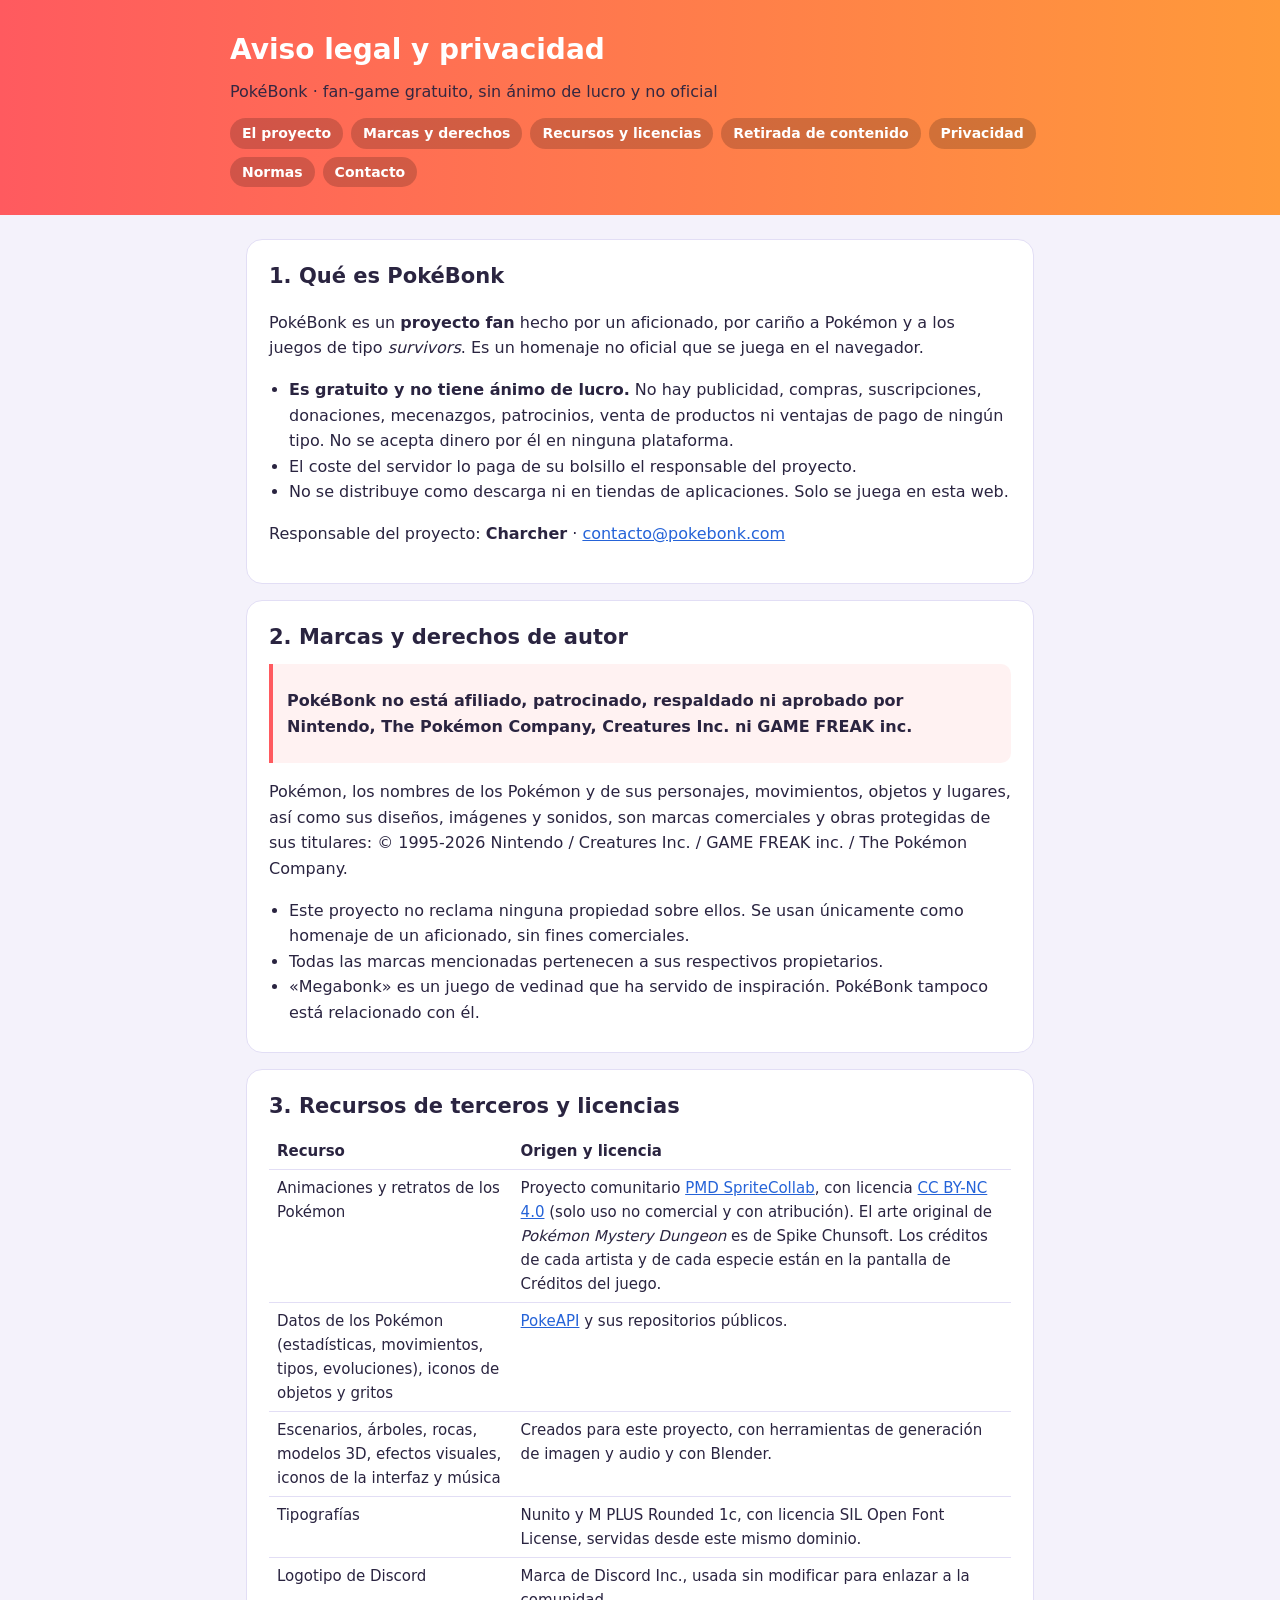
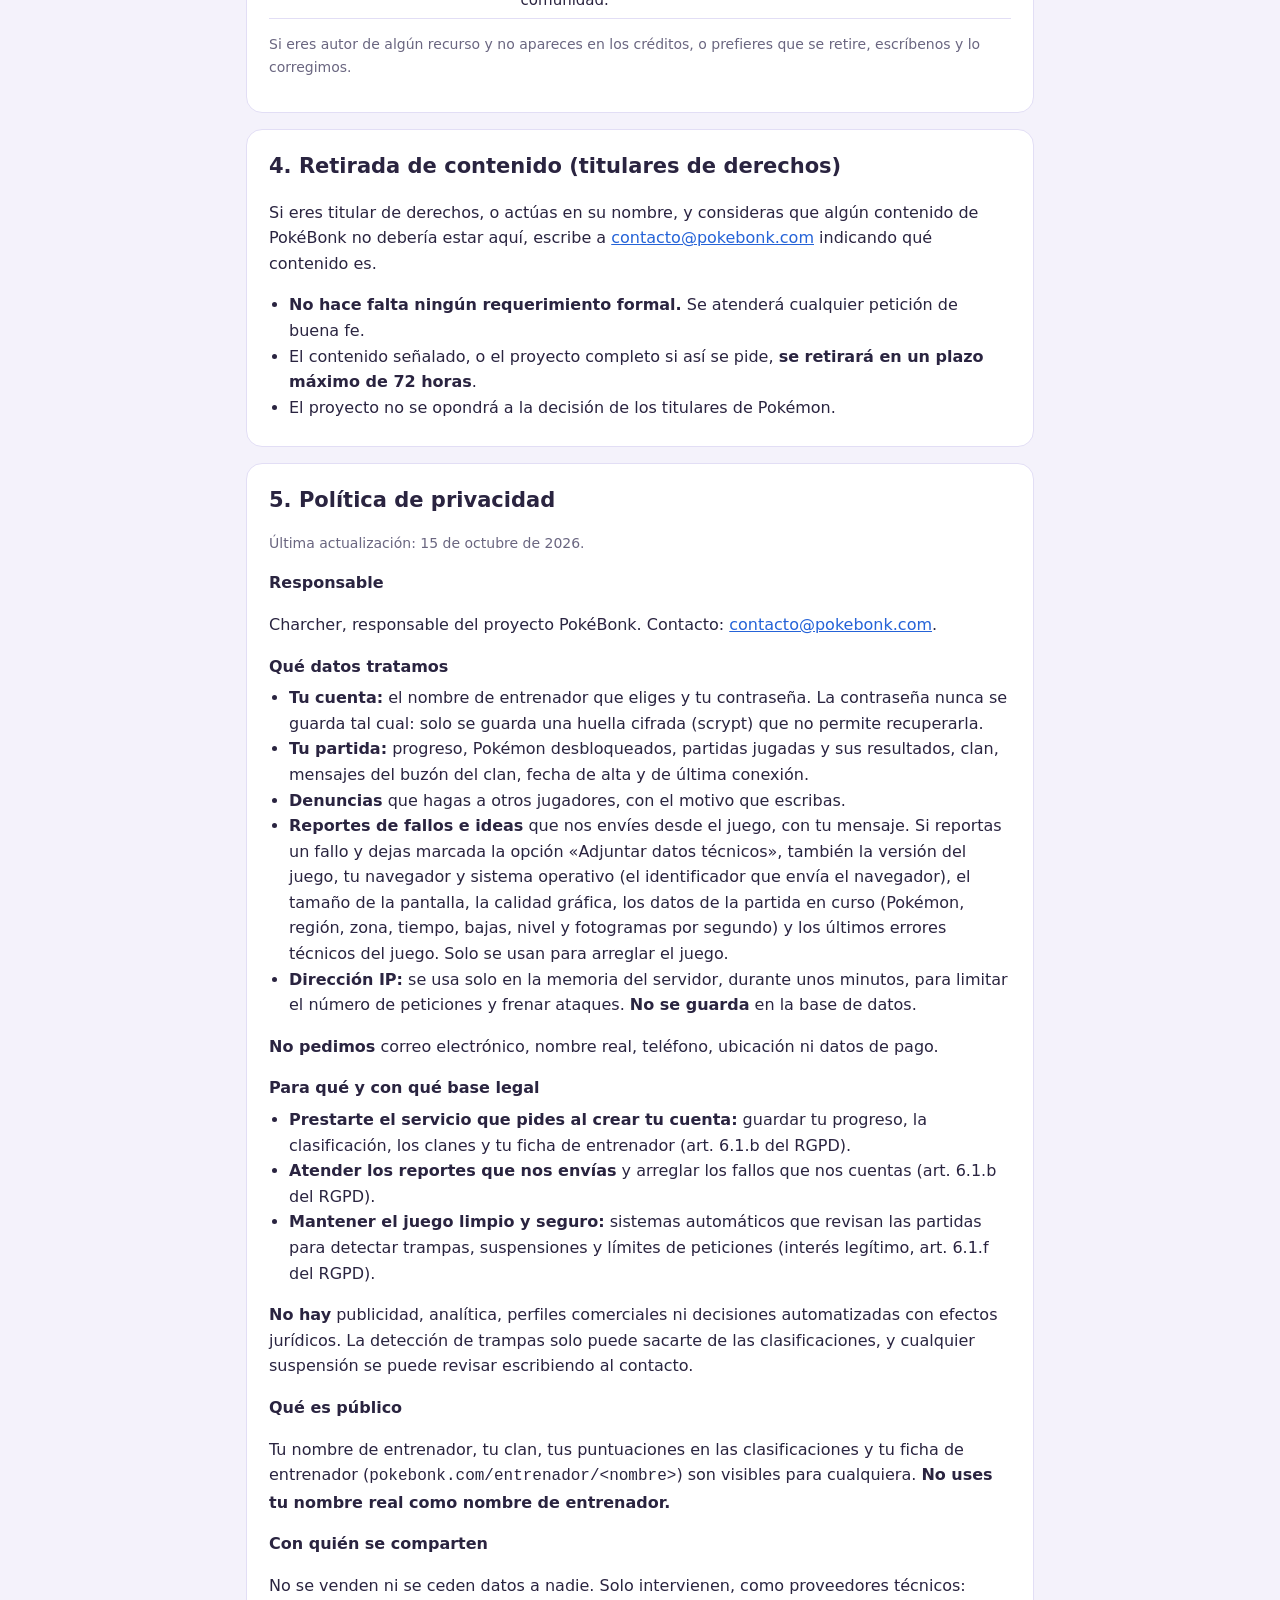
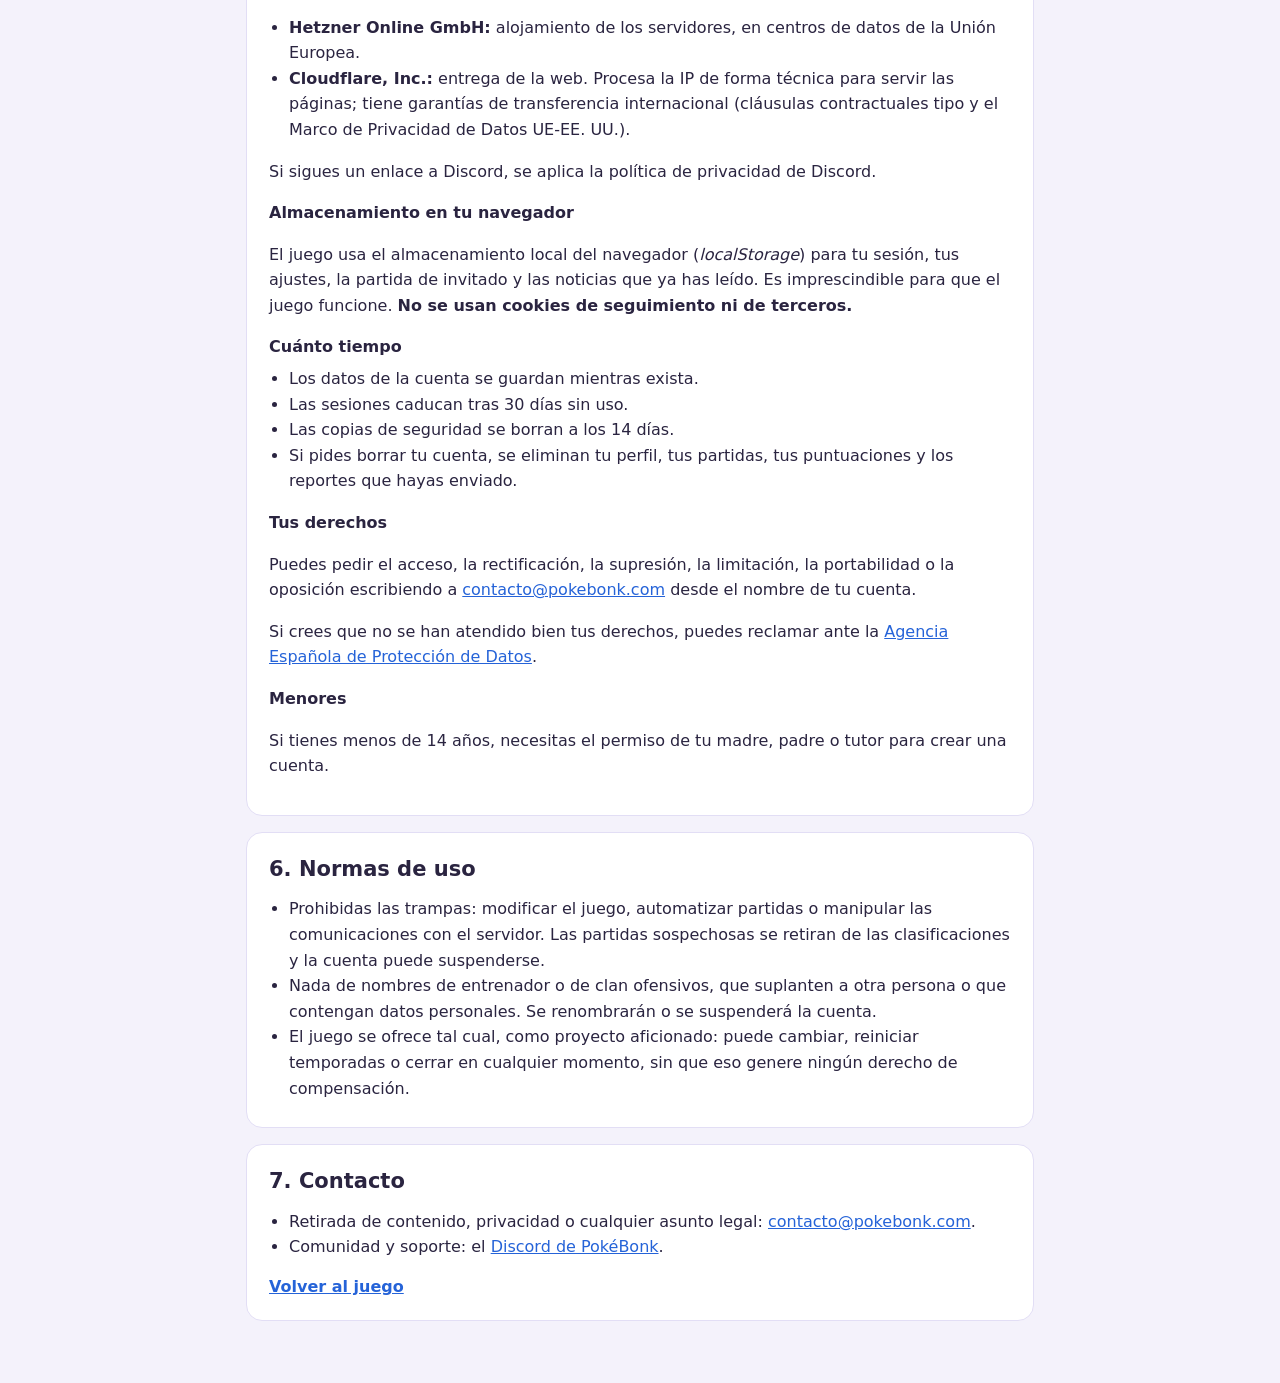
<file: legal.html>
<!doctype html>
<html lang="es">
<head>
<meta charset="utf-8" />
<meta name="viewport" content="width=device-width, initial-scale=1" />
<title>Aviso legal y privacidad · PokéBonk</title>
<meta name="description" content="Aviso legal, propiedad intelectual, retirada de contenido y política de privacidad de PokéBonk, fan-game gratuito y sin ánimo de lucro." />
<link rel="canonical" href="https://pokebonk.com/legal" />
<link rel="icon" href="/favicon.ico" sizes="48x48" />
<link rel="apple-touch-icon" href="/icons/apple-touch-icon.png" />
<meta property="og:type" content="website" />
<meta property="og:site_name" content="PokéBonk" />
<meta property="og:title" content="Aviso legal y privacidad · PokéBonk" />
<meta property="og:description" content="Aviso legal, propiedad intelectual, retirada de contenido y política de privacidad de PokéBonk, fan-game gratuito y sin ánimo de lucro." />
<meta property="og:url" content="https://pokebonk.com/legal" />
<meta property="og:image" content="https://pokebonk.com/social/card-es.jpg" />
<meta property="og:locale" content="es_ES" />
<meta name="twitter:card" content="summary_large_image" />
<style>
  :root { --ink: #2a2440; --muted: #6a6680; --line: #e2def5; --bg: #f4f2fb; --card: #ffffff; --accent: #ff5a5f; --blue: #2563d8; }
  @media (prefers-color-scheme: dark) { :root { --ink: #ecebf5; --muted: #a9a6c0; --line: #3a3558; --bg: #1a1630; --card: #241f3d; --accent: #ff7a7f; --blue: #7aa8ff; } }
  * { box-sizing: border-box; }
  body { margin: 0; background: var(--bg); color: var(--ink); font: 16px/1.6 system-ui, -apple-system, 'Segoe UI', Roboto, sans-serif; }
  header { background: linear-gradient(90deg, #ff5a5f, #ff9a3a); color: #fff; padding: 28px 16px; }
  header div, main { max-width: 820px; margin: 0 auto; }
  header h1 { margin: 0; font-size: 28px; }
  header p { margin: 6px 0 0; opacity: .95; }
  nav { display: flex; flex-wrap: wrap; gap: 8px; margin-top: 14px; }
  nav a { color: #fff; background: rgba(0,0,0,.18); padding: 4px 12px; border-radius: 999px; text-decoration: none; font-size: 14px; font-weight: 600; }
  main { padding: 24px 16px 48px; }
  section { background: var(--card); border: 1px solid var(--line); border-radius: 16px; padding: 20px 22px; margin-bottom: 16px; }
  h2 { margin: 0 0 10px; font-size: 21px; }
  h3 { margin: 16px 0 6px; font-size: 16px; }
  p, li { color: var(--ink); }
  ul { padding-left: 20px; margin: 6px 0; }
  a { color: var(--blue); }
  .muted { color: var(--muted); font-size: 14px; }
  .box { border-left: 4px solid var(--accent); padding: 8px 14px; background: rgba(255,90,95,.08); border-radius: 0 10px 10px 0; }
  table { width: 100%; border-collapse: collapse; font-size: 15px; }
  td, th { text-align: left; padding: 6px 8px; border-bottom: 1px solid var(--line); vertical-align: top; }
  .back { display: inline-block; margin-top: 8px; font-weight: 600; }
</style>
</head>
<body>
<header><div>
  <h1>Aviso legal y privacidad</h1>
  <p>PokéBonk · fan-game gratuito, sin ánimo de lucro y no oficial</p>
  <nav>
    <a href="#proyecto">El proyecto</a><a href="#marcas">Marcas y derechos</a><a href="#licencias">Recursos y licencias</a>
    <a href="#retirada">Retirada de contenido</a><a href="#privacidad">Privacidad</a><a href="#normas">Normas</a><a href="#contacto">Contacto</a>
  </nav>
</div></header>
<main>

<section id="proyecto">
  <h2>1. Qué es PokéBonk</h2>
  <p>PokéBonk es un <b>proyecto fan</b> hecho por un aficionado, por cariño a Pokémon y a los juegos de tipo <i>survivors</i>. Es un homenaje no oficial que se juega en el navegador.</p>
  <ul>
    <li><b>Es gratuito y no tiene ánimo de lucro.</b> No hay publicidad, compras, suscripciones, donaciones, mecenazgos, patrocinios, venta de productos ni ventajas de pago de ningún tipo. No se acepta dinero por él en ninguna plataforma.</li>
    <li>El coste del servidor lo paga de su bolsillo el responsable del proyecto.</li>
    <li>No se distribuye como descarga ni en tiendas de aplicaciones. Solo se juega en esta web.</li>
  </ul>
  <p>Responsable del proyecto: <b>Charcher</b> · <a href="/cdn-cgi/l/email-protection#fb9894958f9a988f94bb8b94909e99949590d5989496"><span class="__cf_email__" data-cfemail="03606c6d776260776c43736c6866616c6d682d606c6e">[email&#160;protected]</span></a></p>
</section>

<section id="marcas">
  <h2>2. Marcas y derechos de autor</h2>
  <div class="box">
    <p><b>PokéBonk no está afiliado, patrocinado, respaldado ni aprobado por Nintendo, The Pokémon Company, Creatures Inc. ni GAME FREAK inc.</b></p>
  </div>
  <p>Pokémon, los nombres de los Pokémon y de sus personajes, movimientos, objetos y lugares, así como sus diseños, imágenes y sonidos, son marcas comerciales y obras protegidas de sus titulares: © 1995-2026 Nintendo / Creatures Inc. / GAME FREAK inc. / The Pokémon Company.</p>
  <ul>
    <li>Este proyecto no reclama ninguna propiedad sobre ellos. Se usan únicamente como homenaje de un aficionado, sin fines comerciales.</li>
    <li>Todas las marcas mencionadas pertenecen a sus respectivos propietarios.</li>
    <li>«Megabonk» es un juego de vedinad que ha servido de inspiración. PokéBonk tampoco está relacionado con él.</li>
  </ul>
</section>

<section id="licencias">
  <h2>3. Recursos de terceros y licencias</h2>
  <table>
    <tr><th>Recurso</th><th>Origen y licencia</th></tr>
    <tr><td>Animaciones y retratos de los Pokémon</td><td>Proyecto comunitario <a href="https://github.com/PMDCollab/SpriteCollab" rel="noopener">PMD SpriteCollab</a>, con licencia <a href="https://creativecommons.org/licenses/by-nc/4.0/deed.es" rel="noopener">CC BY-NC 4.0</a> (solo uso no comercial y con atribución). El arte original de <i>Pokémon Mystery Dungeon</i> es de Spike Chunsoft. Los créditos de cada artista y de cada especie están en la pantalla de Créditos del juego.</td></tr>
    <tr><td>Datos de los Pokémon (estadísticas, movimientos, tipos, evoluciones), iconos de objetos y gritos</td><td><a href="https://pokeapi.co" rel="noopener">PokeAPI</a> y sus repositorios públicos.</td></tr>
    <tr><td>Escenarios, árboles, rocas, modelos 3D, efectos visuales, iconos de la interfaz y música</td><td>Creados para este proyecto, con herramientas de generación de imagen y audio y con Blender.</td></tr>
    <tr><td>Tipografías</td><td>Nunito y M PLUS Rounded 1c, con licencia SIL Open Font License, servidas desde este mismo dominio.</td></tr>
    <tr><td>Logotipo de Discord</td><td>Marca de Discord Inc., usada sin modificar para enlazar a la comunidad.</td></tr>
  </table>
  <p class="muted">Si eres autor de algún recurso y no apareces en los créditos, o prefieres que se retire, escríbenos y lo corregimos.</p>
</section>

<section id="retirada">
  <h2>4. Retirada de contenido (titulares de derechos)</h2>
  <p>Si eres titular de derechos, o actúas en su nombre, y consideras que algún contenido de PokéBonk no debería estar aquí, escribe a <a href="/cdn-cgi/l/email-protection#7615191802171502193606191d131419181d5815191b"><span class="__cf_email__" data-cfemail="adcec2c3d9ccced9c2edddc2c6c8cfc2c3c683cec2c0">[email&#160;protected]</span></a> indicando qué contenido es.</p>
  <ul>
    <li><b>No hace falta ningún requerimiento formal.</b> Se atenderá cualquier petición de buena fe.</li>
    <li>El contenido señalado, o el proyecto completo si así se pide, <b>se retirará en un plazo máximo de 72 horas</b>.</li>
    <li>El proyecto no se opondrá a la decisión de los titulares de Pokémon.</li>
  </ul>
</section>

<section id="privacidad">
  <h2>5. Política de privacidad</h2>
  <p class="muted">Última actualización: 15 de octubre de 2026.</p>

  <h3>Responsable</h3>
  <p>Charcher, responsable del proyecto PokéBonk. Contacto: <a href="/cdn-cgi/l/email-protection#20434f4e544143544f60504f4b45424f4e4b0e434f4d"><span class="__cf_email__" data-cfemail="33505c5d475250475c73435c5856515c5d581d505c5e">[email&#160;protected]</span></a>.</p>

  <h3>Qué datos tratamos</h3>
  <ul>
    <li><b>Tu cuenta:</b> el nombre de entrenador que eliges y tu contraseña. La contraseña nunca se guarda tal cual: solo se guarda una huella cifrada (scrypt) que no permite recuperarla.</li>
    <li><b>Tu partida:</b> progreso, Pokémon desbloqueados, partidas jugadas y sus resultados, clan, mensajes del buzón del clan, fecha de alta y de última conexión.</li>
    <li><b>Denuncias</b> que hagas a otros jugadores, con el motivo que escribas.</li>
    <li><b>Reportes de fallos e ideas</b> que nos envíes desde el juego, con tu mensaje. Si reportas un fallo y dejas marcada la opción «Adjuntar datos técnicos», también la versión del juego, tu navegador y sistema operativo (el identificador que envía el navegador), el tamaño de la pantalla, la calidad gráfica, los datos de la partida en curso (Pokémon, región, zona, tiempo, bajas, nivel y fotogramas por segundo) y los últimos errores técnicos del juego. Solo se usan para arreglar el juego.</li>
    <li><b>Dirección IP:</b> se usa solo en la memoria del servidor, durante unos minutos, para limitar el número de peticiones y frenar ataques. <b>No se guarda</b> en la base de datos.</li>
  </ul>
  <p><b>No pedimos</b> correo electrónico, nombre real, teléfono, ubicación ni datos de pago.</p>

  <h3>Para qué y con qué base legal</h3>
  <ul>
    <li><b>Prestarte el servicio que pides al crear tu cuenta:</b> guardar tu progreso, la clasificación, los clanes y tu ficha de entrenador (art. 6.1.b del RGPD).</li>
    <li><b>Atender los reportes que nos envías</b> y arreglar los fallos que nos cuentas (art. 6.1.b del RGPD).</li>
    <li><b>Mantener el juego limpio y seguro:</b> sistemas automáticos que revisan las partidas para detectar trampas, suspensiones y límites de peticiones (interés legítimo, art. 6.1.f del RGPD).</li>
  </ul>
  <p><b>No hay</b> publicidad, analítica, perfiles comerciales ni decisiones automatizadas con efectos jurídicos. La detección de trampas solo puede sacarte de las clasificaciones, y cualquier suspensión se puede revisar escribiendo al contacto.</p>

  <h3>Qué es público</h3>
  <p>Tu nombre de entrenador, tu clan, tus puntuaciones en las clasificaciones y tu ficha de entrenador (<code>pokebonk.com/entrenador/&lt;nombre&gt;</code>) son visibles para cualquiera. <b>No uses tu nombre real como nombre de entrenador.</b></p>

  <h3>Con quién se comparten</h3>
  <p>No se venden ni se ceden datos a nadie. Solo intervienen, como proveedores técnicos:</p>
  <ul>
    <li><b>Hetzner Online GmbH:</b> alojamiento de los servidores, en centros de datos de la Unión Europea.</li>
    <li><b>Cloudflare, Inc.:</b> entrega de la web. Procesa la IP de forma técnica para servir las páginas; tiene garantías de transferencia internacional (cláusulas contractuales tipo y el Marco de Privacidad de Datos UE-EE. UU.).</li>
  </ul>
  <p>Si sigues un enlace a Discord, se aplica la política de privacidad de Discord.</p>

  <h3>Almacenamiento en tu navegador</h3>
  <p>El juego usa el almacenamiento local del navegador (<i>localStorage</i>) para tu sesión, tus ajustes, la partida de invitado y las noticias que ya has leído. Es imprescindible para que el juego funcione. <b>No se usan cookies de seguimiento ni de terceros.</b></p>

  <h3>Cuánto tiempo</h3>
  <ul>
    <li>Los datos de la cuenta se guardan mientras exista.</li>
    <li>Las sesiones caducan tras 30 días sin uso.</li>
    <li>Las copias de seguridad se borran a los 14 días.</li>
    <li>Si pides borrar tu cuenta, se eliminan tu perfil, tus partidas, tus puntuaciones y los reportes que hayas enviado.</li>
  </ul>

  <h3>Tus derechos</h3>
  <p>Puedes pedir el acceso, la rectificación, la supresión, la limitación, la portabilidad o la oposición escribiendo a <a href="/cdn-cgi/l/email-protection#b1d2dedfc5d0d2c5def1c1dedad4d3dedfda9fd2dedc"><span class="__cf_email__" data-cfemail="86e5e9e8f2e7e5f2e9c6f6e9ede3e4e9e8eda8e5e9eb">[email&#160;protected]</span></a> desde el nombre de tu cuenta.</p>
  <p>Si crees que no se han atendido bien tus derechos, puedes reclamar ante la <a href="https://www.aepd.es" rel="noopener">Agencia Española de Protección de Datos</a>.</p>

  <h3>Menores</h3>
  <p>Si tienes menos de 14 años, necesitas el permiso de tu madre, padre o tutor para crear una cuenta.</p>
</section>

<section id="normas">
  <h2>6. Normas de uso</h2>
  <ul>
    <li>Prohibidas las trampas: modificar el juego, automatizar partidas o manipular las comunicaciones con el servidor. Las partidas sospechosas se retiran de las clasificaciones y la cuenta puede suspenderse.</li>
    <li>Nada de nombres de entrenador o de clan ofensivos, que suplanten a otra persona o que contengan datos personales. Se renombrarán o se suspenderá la cuenta.</li>
    <li>El juego se ofrece tal cual, como proyecto aficionado: puede cambiar, reiniciar temporadas o cerrar en cualquier momento, sin que eso genere ningún derecho de compensación.</li>
  </ul>
</section>

<section id="contacto">
  <h2>7. Contacto</h2>
  <ul>
    <li>Retirada de contenido, privacidad o cualquier asunto legal: <a href="/cdn-cgi/l/email-protection#14777b7a607577607b54647b7f71767b7a7f3a777b79"><span class="__cf_email__" data-cfemail="c5a6aaabb1a4a6b1aa85b5aaaea0a7aaabaeeba6aaa8">[email&#160;protected]</span></a>.</li>
    <li>Comunidad y soporte: el <a href="https://discord.gg/X7KusQqx8X" rel="noopener">Discord de PokéBonk</a>.</li>
  </ul>
  <a class="back" href="/">Volver al juego</a>
</section>

</main>
<script data-cfasync="false" src="/cdn-cgi/scripts/5c5dd728/cloudflare-static/email-decode.min.js"></script><script type="module" src="https://static.cloudflareinsights.com/beacon.min.js/vce701823e78c4301a35b7e07294d87301792088814092" integrity="sha512-UKNk8GbxkABxKcXYuLkO16EleLGUkcvJWtpSNmExE0Too3ZaFAxTscNWEc1OdAv5/BikHawapSCaiD2XCmp+Bw==" data-cf-beacon='{"version":"2024.11.0","token":"4cb4879ca22a4fc0bd0d67b79397aefe","r":1,"spa":2}' crossorigin="anonymous"></script>
</body>
</html>
</file>
